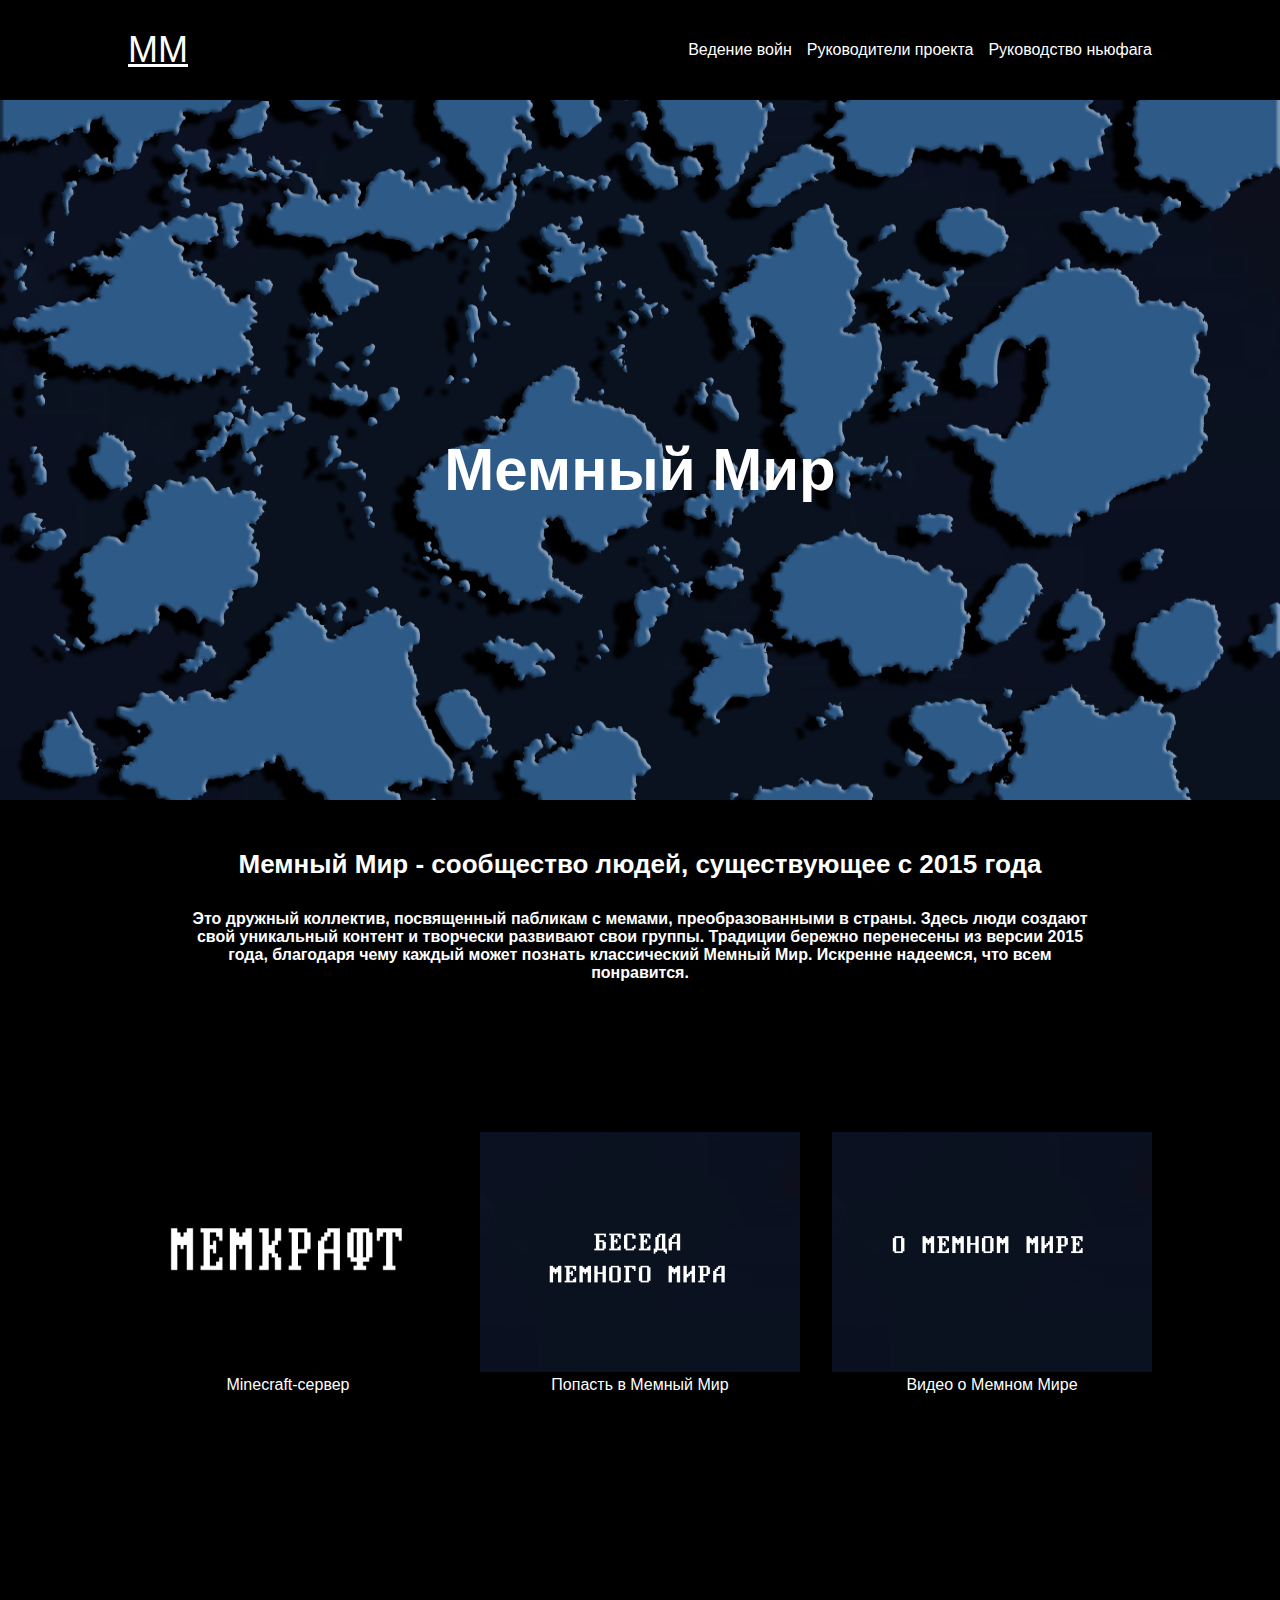
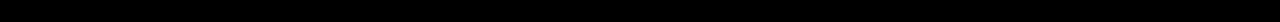
<file: index.html>
<!DOCTYPE html>
<html lang="ru">
<head>
    <meta charset="UTF-8">
    <meta http-equiv="X-UA-Compatible" content="IE=edge">
    <meta name="viewport" content="width=device-width, initial-scale=1.0">
    <title>Мемный Мир | Главная</title>
    <link rel="stylesheet" href="index.css">
    <link href='http://fonts.googleapis.com/css?family=Roboto'>
    <link rel="icon" type="image/jpg" href="/img/iconka.jpg"/>
</head>
<body>
    <div class="q">
        <p class="q1"><a target="_blank" href="https://vk.com/memeworldmap">ММ</a></p>
            <p class="q2"><a href="https://vk.com/@memeworldmap-vedenie-voin">Ведение войн</a></p>
            <p class="q3"><a href="https://klevergleb.github.io/admin.html">Руководители проекта</a></p>
            <p class="q4"><a href="https://vk.com/@memeworldmap-rukovodstvo-nufaga">Руководство ньюфага</a></p>
    </div>

    <div class="w">
        <img class="wimg" src="img/karta.jpg" alt="karta">
        <div class="w1"><h1>Мемный Мир</h1></div>
    </div>

    <h2 class="e1">Мемный Мир - сообщество людей, cуществующее с 2015 года</h2>
    <div class="ee">
        <h3 class="e2">Это дружный коллектив, посвященный пабликам с мемами, преобразованными в страны. Здесь люди создают свой уникальный контент и творчески развивают свои группы. Традиции бережно перенесены из версии 2015 года, благодаря чему каждый может познать классический Мемный Мир. Искренне надеемся, что всем понравится.</h3>
    </div>

    <div class="r">
        <div class="rr"><a target="_blank" href="https://vk.com/memcraftz"><img class="rimg rimg1" src="img/r1.jpg" alt="r1"></a><a href="https://vk.com/memcraftz">Minecraft-сервер</a></div>
        <div class="rr"><a target="_blank" href="https://vk.me/join//Z27CIcRHK53nSgi7fBpOzN62Hutox1yNuw="><img class="rimg rimg2" src="img/r2.jpg" alt="r2"></a><a href="https://vk.me/join//Z27CIcRHK53nSgi7fBpOzN62Hutox1yNuw=">Попасть в Мемный Мир</a></div>
        <div class="rr"><a target="_blank" href="https://vk.com/memeworldmap?z=video-203532444_456239066"><img class="rimg rimg3" src="img/r3.jpg" alt="r3"></a><a href="https://vk.com/memeworldmap?z=video-203532444_456239066">Видео о Мемном Мире</a></div>
    </div>
</body>
</html>
</file>
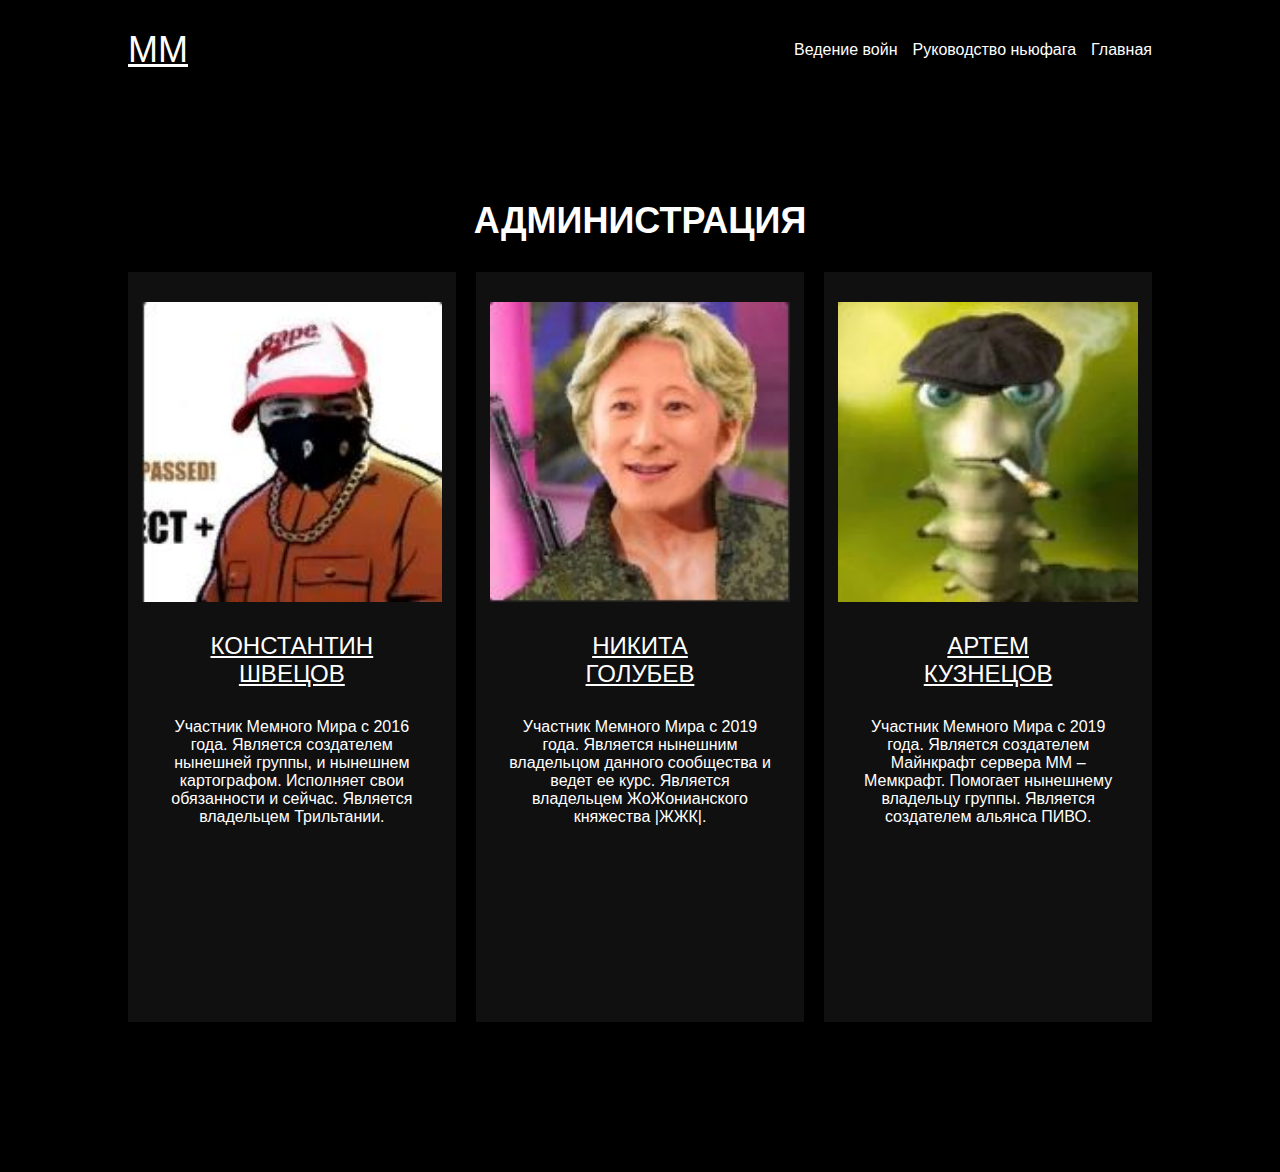
<file: admin.html>
<!DOCTYPE html>
<html lang="ru">
<head>
    <meta charset="UTF-8">
    <meta http-equiv="X-UA-Compatible" content="IE=edge">
    <meta name="viewport" content="width=device-width, initial-scale=1.0">
    <title>Мемный Мир | Руководство</title>
    <link rel="stylesheet" href="admin.css">
    <link href='http://fonts.googleapis.com/css?family=Roboto'>
    <link rel="icon" type="image/jpg" href="/img/iconka.jpg"/>
</head>
<body>
    <div class="q">
        <p class="q1"><a target="_blank" href="https://vk.com/memeworldmap">MM</a></p>
            <p class="q2"><a href="https://vk.com/@memeworldmap-vedenie-voin">Ведение войн</a></p>
            <p class="q4"><a href="https://vk.com/@memeworldmap-rukovodstvo-nufaga">Руководство ньюфага</a></p>
            <p class="q5"><a href="https://klevergleb.github.io/main.html">Главная</a></p>
            
    </div>

    <div class="w">
        <h1>АДМИНИСТРАЦИЯ</h1>
    </div>

    <div class="e">
        <div class="ee">
            <img class="eimg" src="img/e1.jpg" alt="e1">
            <div class="ee1">
                <a target="_blank" href="https://vk.com/kostalio">
                <p>КОНСТАНТИН</p>
                <p>ШВЕЦОВ</p>
                </a>
            </div>
            <div class="ee2">
                <p>Участник Мемного Мира с 2016 года. Является создателем нынешней группы, и нынешнем картографом. Исполняет свои обязанности и сейчас. Является владельцем Трильтании.</p>
            </div>
        </div>

        <div class="ee">
            <img class="eimg" src="img/e3.jpg" alt="e3">
            <div class="ee1">
                <a target="_blank" href="https://vk.com/araka.senpai">
                <p>НИКИТА</p>
                <p>ГОЛУБЕВ</p>
                </a>
            </div>
            <div class="ee2">
                <p>Участник Мемного Мира с 2019 года. Является нынешним владельцом данного сообщества и ведет ее курс. Является владельцем ЖоЖонианского княжества |ЖЖК|.
                </p>
            </div>
        </div>

        <div class="ee">
            <img class="eimg" src="img/e2.jpg" alt="Кубаноид">
            <div class="ee1">
                <a target="_blank" href="https://vk.com/a.kuznepukanbomba">
                <p>АРТЕМ</p>
                <p>КУЗНЕЦОВ</p>
                </a>
            </div>
            <div class="ee2">
                <p>Участник Мемного Мира с 2019 года. Является создателем Майнкрафт сервера ММ – Мемкрафт. Помогает нынешнему владельцу группы. Является создателем альянса ПИВО.</p>
            </div>
        </div>
    </div>
</body>
</html>
</file>
<file: index.css>
* {
    margin: 0;
    bottom: 0;
}

body {
    color: white;
    background-color: black;
    font-family: 'Roboto', sans-serif;
}

h1 {
    font-size: 60px;
    font-weight: bolder;
}

h2 {
    font-size: 26px;
    font-weight: bold;
}

h3 {
    font-size: 16px;
}

a {
    text-decoration: none;
    color: white;
}

a:hover {
    text-decoration: none;
    text-decoration: underline;
}

a:visited {
    text-decoration: none;
}

.q {
    height: 100px;
    width: 80%;
    margin-left: auto;
    margin-right: auto;
    display: flex;
    align-items: center;
    justify-content: end;
}

.q1 {
    font-size: 36px;
    text-decoration: underline;
    margin-right: auto;
}

.q2 {
    padding-left: 15px;
}

.q3 {
    padding-left: 15px;
}

.q4 {
    padding-left: 15px;
}

.q5 {
    padding-left: 15px;
}

.q6 {
    padding-left: 15px;
}

.w {
    position: relative;
    text-align: center;
}

.wimg {
    height: 700px;
    width: 100%;
}

.w1 {
    position: absolute;
    z-index: 999;
    top: 65%;
    left: 50%;
    transform: translate(-50%, -50%);
}

.e1  {
    text-align: center;
    padding-top: 45px;
}

.e2 {
    text-align: center;
    padding-top: 30px;
}

.ee {
    width: 70%;
    margin-left: 15%;
    margin-right: 15%;
}

.r {
    margin-top: 150px;
    margin-bottom: 150px;
    width: 80%;
    margin-left: 10%;
    margin-right: 10%;
    display: flex;
    justify-content: space-between;
}

.rimg {
    width: 320px;
    height: 240px;
}

.rr {
    width: 320px;
    height: 340px;
    text-align: center;  
}

.rimg1:hover {
    -webkit-box-shadow: 16px -16px 8px 0px rgba(98, 116, 129, 0.37);
-moz-box-shadow: 16px -16px 8px 0px rgba(98, 116, 129, 0.37);
box-shadow: 16px -16px 8px 0px rgba(98, 116, 129, 0.37);
}

.rimg2:hover {
    -webkit-box-shadow: 0px -16px 8px 0px rgba(98, 116, 129, 0.37);
-moz-box-shadow: 0px -16px 8px 0px rgba(98, 116, 129, 0.37);
box-shadow: 0px -16px 8px 0px rgba(98, 116, 129, 0.37);
}

.rimg3:hover {
    -webkit-box-shadow: -16px -16px 8px 0px rgba(98, 116, 129, 0.37);
-moz-box-shadow: -16px -16px 8px 0px rgba(98, 116, 129, 0.37);
box-shadow: -16px -16px 8px 0px rgba(98, 116, 129, 0.37);
}



@media screen and (max-width: 1240px) {
    
    .r {
        flex-direction: column;
        align-items: center;
    }

    .q1 {
        font-size: 22px;
    }

    .q2 {
        font-size: 12px;
    }

    .q3 {
        font-size: 12px;
    }

    .q4 {
        font-size: 12px;
    }

    .q5 {
        font-size: 12px;
    }

    .q6 {
        font-size: 12px;
    }

    .wimg {
        height: 50%;
    }

    h1 {
        font-size: 28px;
    }

    h2 {
        font-size: 18px;
    }

    .r {
        margin-top: 30px;
        margin-bottom: 30px;
    }

    .rimg3:hover {
        -webkit-box-shadow: 0px -16px 8px 0px rgba(98, 116, 129, 0.37);
        -moz-box-shadow: 0px -16px 8px 0px rgba(98, 116, 129, 0.37);
        box-shadow: 0px -16px 8px 0px rgba(98, 116, 129, 0.37);
    }


    .rimg1:hover {
        -webkit-box-shadow: 0px -16px 8px 0px rgba(98, 116, 129, 0.37);
        -moz-box-shadow: 0px -16px 8px 0px rgba(98, 116, 129, 0.37);
        box-shadow: 0px -16px 8px 0px rgba(98, 116, 129, 0.37);
    }

    .w {
        width: 100%;
    }


    .wimg {
        width: 100%;
    }
}

@media screen and (max-width: 390px) {
    .q {
        width: 100%;
    }
}

@media screen and (max-width: 310px) {
    .q {
    display: flex;
    flex-direction: column;
    padding-top: 16px;
    }

    .q1 {
        margin-right: auto;
        margin-left: auto;
    }

    .q2 {
        margin-top: 8px;
    }

    .q3 {
        margin-top: 8px;
    }

    .q4 {
        margin-top: 8px;
    }

    .q5 {
        margin-top: 8px;
    }

    .q6 {
        margin-top: 8px;
    }
}

@media screen and (max-width: 320px) {

    .rimg {
        width: 100%;
    }

    .rimg1 {
        width: 100%;
    }
}
</file>
<file: admin.css>
* {
    margin: 0;
    bottom: 0;
}

body {
    color: white;
    background-color: black;
    font-family: 'Roboto', sans-serif;
}

h1 {
    font-size: 36px;
}

h2 {
    font-size: 26px;
    font-weight: bold;
}

h3 {
    font-size: 16px;
}

a {
    text-decoration: none;
    color: white;
}

a:hover {
    text-decoration: none;
    text-decoration: underline;
}

a:visited {
    text-decoration: none;
}

.q {
    height: 100px;
    width: 80%;
    margin-left: auto;
    margin-right: auto;
    display: flex;
    align-items: center;
    justify-content: end;
}

.q1 {
    font-size: 36px;
    text-decoration: underline;
    margin-right: auto;
}

.q2 {
    padding-left: 15px;
}

.q3 {
    padding-left: 15px;
}

.q4 {
    padding-left: 15px;
}

.q5 {
    padding-left: 15px;
}

.q6 {
    padding-left: 15px;
}

.w {
    padding-top: 100px;
    text-align: center;
}

.e {
    width: 80%;
    margin-left: 10%;
    margin-right: 10%;
    display: flex;
    justify-content: space-between;
    margin-top: 30px;
    height: 750px;
    margin-bottom: 150px;
}

.ee {
    width: 32%;
    background-color: #101010;
    display: flex;
    justify-content: center;
    flex-direction: column;
    justify-content: flex-start;
}

.eimg {
    height: 300px;
    width: 300px;
    margin-top: 30px;
    margin-bottom: 30px;
    display: block;
    margin-left: auto;
    margin-right: auto;
}

.ee1 {
    font-size: 24px;
    text-decoration: underline;
    text-align: center;
    margin-bottom: 30px;
}

.ee2 {
    font-size: 16px;
    text-align: center;
    width: 80%;
    display: block;
    margin-left: auto;
    margin-right: auto;
}

@media screen and (max-width: 1240px) {

    .q {
        width: 80%;
        padding-left: 0px;
        padding-right: 0px;
    }
    
    .q1 {
        font-size: 22px;
    }

    .q2 {
        font-size: 12px;
    }

    .q3 {
        font-size: 12px;
    }

    .q4 {
        font-size: 12px;
    }

    .q5 {
        font-size: 12px;
    }

    .q6 {
        font-size: 12px;
    }

    h1 {
        font-size: 24px;
    }

    .w {
        padding-top: 10px;
    }

    .e {
        flex-direction: column;
    }

    .ee {
        width: 100%;
        margin-top: 10px;
        max-width: 500px;
        display: block;
        margin-left: auto;
        margin-right: auto;
        padding-bottom: 15px;
    }

    .eimg {
        width: 100%;
        max-width: 320px;
    }
}


@media screen and (max-width: 390px) {
    .q {
        width: 100%;
    }
}

@media screen and (max-width: 310px) {
    .q {
    display: flex;
    flex-direction: column;
    padding-top: 16px;
    }

    .q1 {
        margin-right: auto;
        margin-left: auto;
    }

    .q2 {
        margin-top: 8px;
    }

    .q3 {
        margin-top: 8px;
    }

    .q4 {
        margin-top: 8px;
    }

    .q5 {
        margin-top: 8px;
    }

    .q6 {
        margin-top: 8px;
    }
}
</file>
